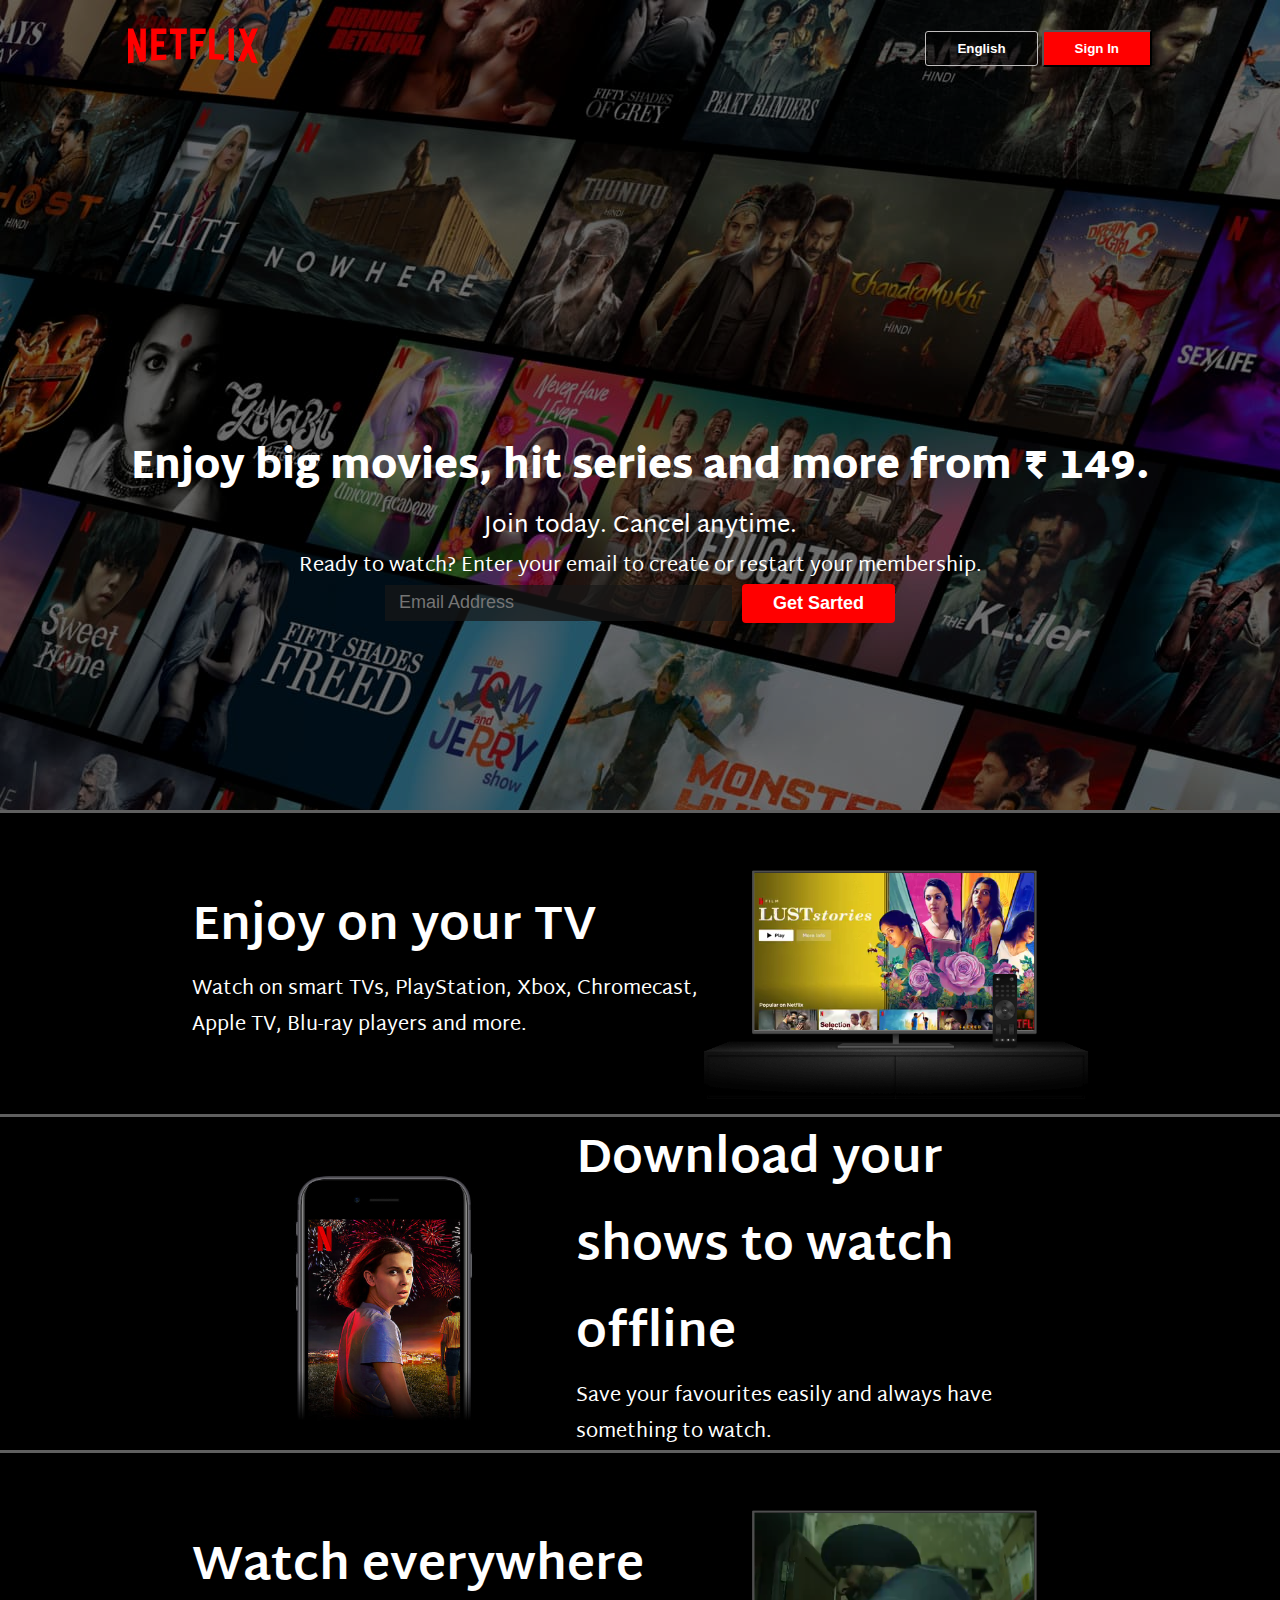
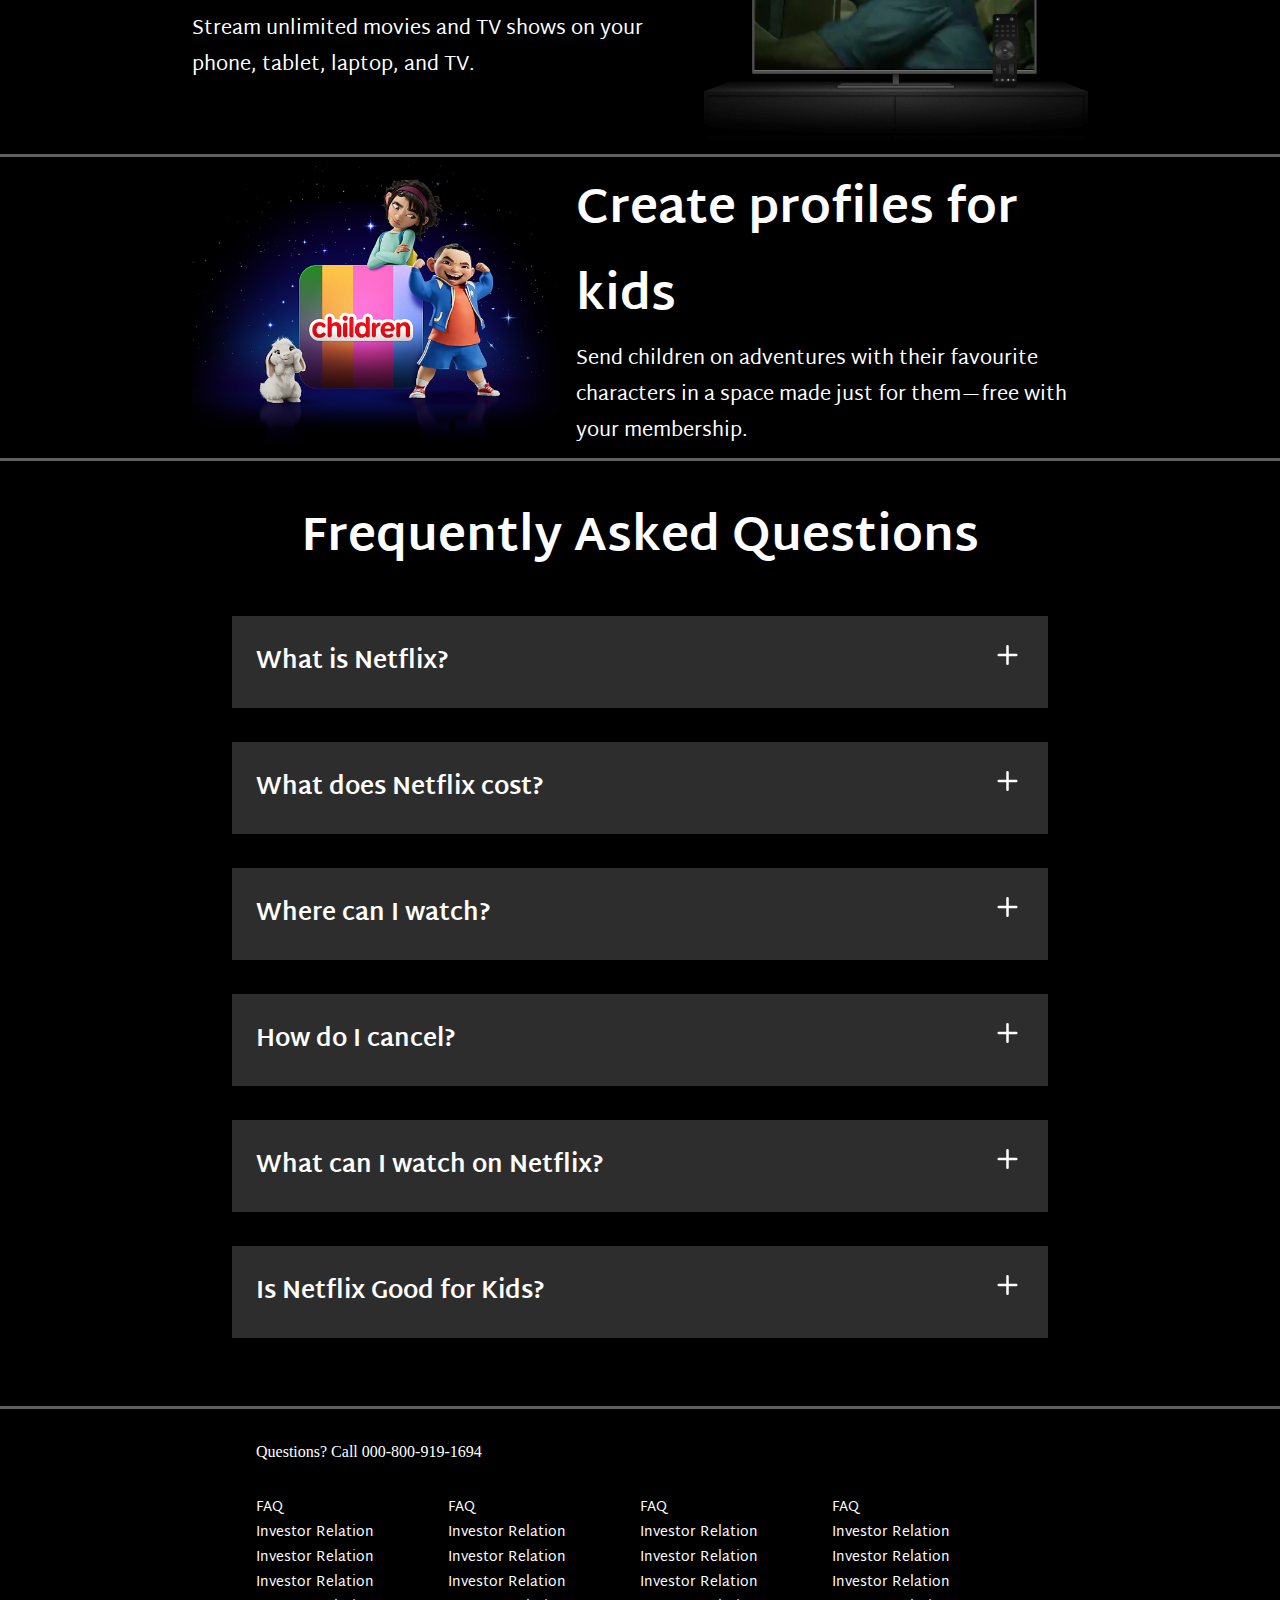
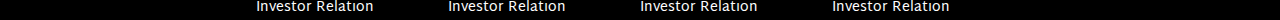
<file: Netflix clone/index.html>
<!DOCTYPE html>
<html lang="en">

<head>
    <meta charset="UTF-8">
    <meta name="viewport" content="width=device-width, initial-scale=1.0">
    <title>Netflix India-Watch TV Shows</title>
    <link rel="stylesheet" href="style.css">
</head>

<body>
    <main>
        <div class="box"></div>
        <nav>
            <span><img src="images/logo.svg" alt=""></span>
            <div>
                <button class="btn btn1">English</button>
                <button class="btn btn-red-sn">Sign In</button>
            </div>
        </nav>
  

        <div class="hero">
            <span>Enjoy big movies, hit series and more from ₹ 149.</span>
            <span>Join today. Cancel anytime.</span>
            <span>Ready to watch? Enter your email to create or restart your membership.</span>
            <div class="input1">
                <input type="text" placeholder="Email Address">
                <button class="btn btn-red">Get Sarted</button>
            </div>
        </div>
    </main>
     <div class="separation"></div>
    <section class="first">
        <div> <span>Enjoy on your TV</span> <br>
            <span>Watch on smart TVs, PlayStation, Xbox, Chromecast, Apple TV, Blu-ray players and more.</span>
        </div>
        <div class="secimg"><img src="images/tv.png" alt="">
            <video src="videos/video-tv-in-0819.m4v" autoplay loop muted></video>
        </div>
    </section>
    <div class="separation"></div>
    <section class="first second">
        <div class="secimg"><img src="images/img.jpg" alt=""></div>
        <div> <span>Download your shows to watch offline</span><br>
            <span>Save your favourites easily and always have something to watch.</span>
        </div>

    </section>
    <div class="separation"></div>
    <section class="first third">
        <div>
            <span>Watch everywhere</span><br>
            <span>Stream unlimited movies and TV shows on your phone, tablet, laptop, and TV.</span>
        </div>
        <div class="secimg"><img src="images/tv.png" alt="">
            <video src="videos/video-devices-in.m4v" autoplay loop muted></video>
        </div>
    </section>
    <div class="separation"></div>
    <section class="first fourth">
        <div class="secimg"><img src="images/cartoon.png" alt=""></div>
        <div>
            <span>Create profiles for kids</span><br>
            <span>Send children on adventures with their favourite characters in a space made just for them—free with
                your membership.</span>
        </div>


    </section>
    <div class="separation"></div>
    <section class="faq">
        <h2>Frequently Asked Questions</h2>
        <div class="faqbox">
            <span>What is Netflix?</span>
            <svg xmlns="http://www.w3.org/2000/svg" viewBox="0 0 24 24" id="plus">
  <path d="M19,11H13V5a1,1,0,0,0-2,0v6H5a1,1,0,0,0,0,2h6v6a1,1,0,0,0,2,0V13h6a1,1,0,0,0,0-2Z"></path>
</svg>
        </div>
        <div class="faqbox">
            <span>What does Netflix cost?</span>
            <svg xmlns="http://www.w3.org/2000/svg" viewBox="0 0 24 24" id="plus">
  <path d="M19,11H13V5a1,1,0,0,0-2,0v6H5a1,1,0,0,0,0,2h6v6a1,1,0,0,0,2,0V13h6a1,1,0,0,0,0-2Z"></path>
</svg>
        </div>
            <div class="faqbox">
            <span>Where can I watch?</span>
            <svg xmlns="http://www.w3.org/2000/svg" viewBox="0 0 24 24" id="plus">
  <path d="M19,11H13V5a1,1,0,0,0-2,0v6H5a1,1,0,0,0,0,2h6v6a1,1,0,0,0,2,0V13h6a1,1,0,0,0,0-2Z"></path>
</svg>
        </div>
        <div class="faqbox">
            <span>How do I cancel?</span>
            <svg xmlns="http://www.w3.org/2000/svg" viewBox="0 0 24 24" id="plus">
  <path d="M19,11H13V5a1,1,0,0,0-2,0v6H5a1,1,0,0,0,0,2h6v6a1,1,0,0,0,2,0V13h6a1,1,0,0,0,0-2Z"></path>
</svg>
        </div>
            <div class="faqbox">
            <span>What can I watch on Netflix?</span>
            <svg xmlns="http://www.w3.org/2000/svg" viewBox="0 0 24 24" id="plus">
  <path d="M19,11H13V5a1,1,0,0,0-2,0v6H5a1,1,0,0,0,0,2h6v6a1,1,0,0,0,2,0V13h6a1,1,0,0,0,0-2Z"></path>
</svg>
        </div>
            <div class="faqbox">
            <span>Is Netflix Good for Kids?</span>
            <svg xmlns="http://www.w3.org/2000/svg" viewBox="0 0 24 24" id="plus">
  <path d="M19,11H13V5a1,1,0,0,0-2,0v6H5a1,1,0,0,0,0,2h6v6a1,1,0,0,0,2,0V13h6a1,1,0,0,0,0-2Z"></path>
</svg>
        </div>
    </section>
    
 <div class="separation"></div>
 <footer>
   <div class="questions">Questions? Call 000-800-919-1694</div>
    <div class="footer">
    <div class="footer-item">
        <a href="faq">FAQ</a>
        <a href="faq">Investor Relation</a>
        <a href="faq">Investor Relation</a>
        <a href="faq">Investor Relation</a>
        <a href="faq">Investor Relation</a>
    </div>
      <div class="footer-item">
        <a href="faq">FAQ</a>
        <a href="faq">Investor Relation</a>
        <a href="faq">Investor Relation</a>
        <a href="faq">Investor Relation</a>
        <a href="faq">Investor Relation</a>
    </div>
      <div class="footer-item">
        <a href="faq">FAQ</a>
        <a href="faq">Investor Relation</a>
        <a href="faq">Investor Relation</a>
        <a href="faq">Investor Relation</a>
        <a href="faq">Investor Relation</a>
    </div>
      <div class="footer-item">
        <a href="faq">FAQ</a>
        <a href="faq">Investor Relation</a>
        <a href="faq">Investor Relation</a>
        <a href="faq">Investor Relation</a>
        <a href="faq">Investor Relation</a>
    </div>
    </div>
 </footer>
</body>

</html>
</file>
<file: Netflix clone/style.css>
@import url('https://fonts.googleapis.com/css2?family=Martel+Sans:wght@200;300;400;600;700;800;900&display=swap');


* {
    padding: 0;
    margin: 0;
}

body {
     overflow-x: hidden;
    background-color: black;
    /* text-align: center; */
}

main {
    background-image: url("images/bg.jpg");
    height: 90vh;
    position: relative;

}

main .box {
    height: 90vh;
    width: 100%;
    opacity: 0.44;
    position: absolute;
    background-color: black;
}

nav {
    max-width: 80vw;
    justify-content: space-between;
    margin: auto;
    display: flex;
    align-items: center;
    height: 62px;
    padding: 17px;

}

nav img {
    height: 80px;
    width: 130px;
    position: relative;
    z-index: 10;
}

nav button {
    position: relative;
    z-index: 10;
}

.hero {
    padding: 0;
    font-family: 'Martel Sans', sans-serif;
    height: 65%;
    /* width: 100%; */
    display: flex;
    justify-items: center;
    flex-direction: column;
    color: white;
    position: relative;
    z-index: 10;
    align-items: center;
    justify-content: flex-end;
}

.hero> :first-child {
    font-weight: 900;
    font-size: 39px;
    text-align: center;
}

.hero> :nth-child(2) {
    font-weight: 500;
    font-size: 24px;
    text-align: center;
}

.hero> :nth-child(3) {
    font-weight: 500;
    font-size: 20px;
    text-align: center;
}

.separation {
    height: 3px;
    background-color: rgb(95, 95, 95);
    position: relative;
    z-index: 30;
}

.btn {
    padding: 3px 8px;
    font-weight: bold;
    color: white;
    padding: 9px 31px;
    border-radius: 3px;
    cursor: pointer;
    background-color: red;
}

.btn1 {
    background-color: rgba(0, 0, 0, 0.5);
    border: 1px solid rgb(192, 190, 190);


}

.btn-red {
    background-color: red;
    font-size: 18px;
    padding: 9px 31px;
    border: 2px;
    border-radius: 4px;
}

.btn-red-sn {
    background-color: red;
}

.input1 {
    display: flex;
    align-items: center;
    justify-items: center;
    gap: 10px;
}

main input {
    justify-self: center;
    padding: 7px 101px 8px 14px;
    font-weight: 400;
    color: rgb(255, 255, 255);
    font-size: 18px;
    background-color: rgba(23, 23, 23, 0.7);
    border: 1px rgba(255, 255, 255, 0.5);
}

.first {
    display: flex;
    /* flex-direction: column; */

    font-size: 20px;
    color: white;
    justify-content: center;
    align-items: center;
    max-width: 70vw;
    margin: auto;
    font-family: 'Martel Sans', sans-serif;
    justify-content: center;
    align-items: center;
}

    


.secimg {
    position: relative;
}

.secimg img {
    width: 30vw;
    position: relative;
    z-index: 10;
  
}

.secimg video {
    position: absolute;
    top: 15%;
    left: 13%;
    width: 74%;
    height: 60%;
    z-index: 5;
    object-fit: cover;
    
    /* border-radius: 8px; */
}

.first>div :first-child {
    font-size: 48px;
    font-weight: bolder;
}

.first>div :nth-child(2) {
    font-size: 24px;
    font-weight: bolder;
}

.faq h2 {
    font-size: 48px;
    text-align: center;
}

.faq svg {
    height: 30px;
    width: 33px;
}

.faq {
    background: black;
    color: white;
    padding: 34px;
    font-family: 'Martel Sans', sans-serif;
    font-weight: bold;
    font-size: 24px;
}

.faqbox:hover {

    background-color: #414141;
}

.faqbox svg {
    filter: invert(1);
}

.faqbox {
    transition: all 1s ease-out;
    display: flex;
    justify-content: space-between;
    background-color: #2d2d2d;
    padding: 24px;
    max-width: 60vw;
    margin: 34px auto;
    cursor: pointer;

}

footer {
    color: white;
    max-width: 60vw;
    margin: auto;
}

/* footer span{
    margin: 2px 30vw;
    t
    ext-align: center;
} */

.footer a {
    font-family: 'Martel Sans', sans-serif;
    font-size: 14px;
    text-decoration: none;
    color: white;
    font-weight: 500;
}

.footer {
    display: grid;
    grid-template-columns: 1fr 1fr 1fr 1fr;
    color: white;

}
footer .questions{
    padding: 34px 0;
}

.footer-item {

    display: flex;
    flex-direction: column;
}
@media screen and (max-width:550px){
    .first{
        flex-wrap: wrap;
    }
    .secimg {
    position: relative;
}


    .footer {
   
    grid-template-columns: 1fr 1fr 1fr 1fr;
 grid-gap: 29px;

}
.hero> :nth-child(1){
    font-size: 32px;
}
.hero> :nth-child(2){
    font-size: 32px;
}
.hero> :nth-child(3){
    font-size: 32px;
}

}
</file>
